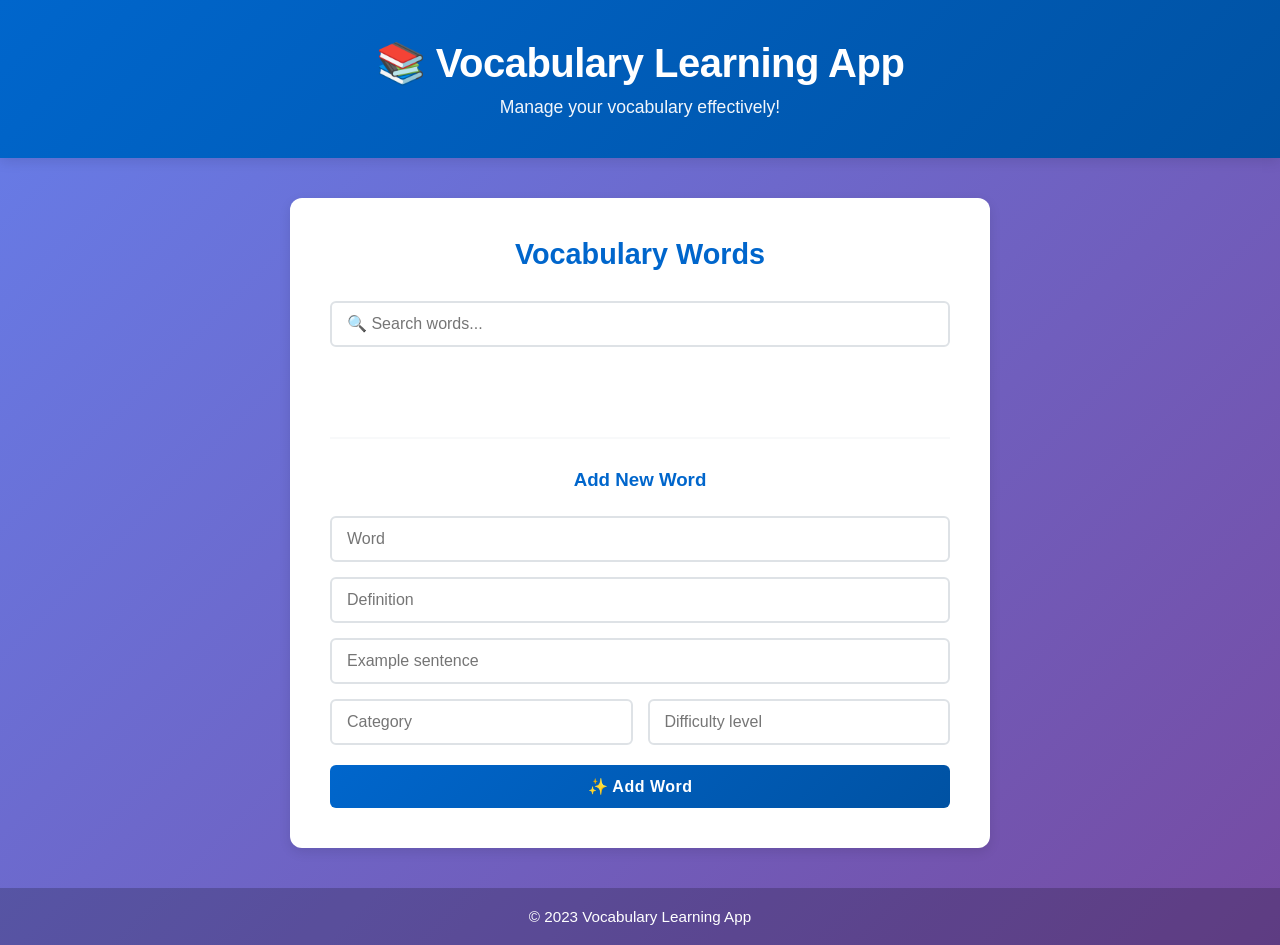
<file: index.html>
<!DOCTYPE html>
<html lang="en">
<head>
    <meta charset="UTF-8">
    <meta name="viewport" content="width=device-width, initial-scale=1.0">
    <title>Vocabulary Learning App</title>
    <link rel="stylesheet" href="style.css">
</head>
<body>
    <header>
        <h1>📚 Vocabulary Learning App</h1>
        <p>Manage your vocabulary effectively!</p>
    </header>
    <main>
        <section id="word-management" class="container">
            <h2>Vocabulary Words</h2>
            <input type="text" id="search" placeholder="🔍 Search words...">
            
            <!-- Bubble List Section -->
            <div id="bubble-section" class="bubble-section">
                <div id="word-bubbles" class="word-bubbles"></div>
                <div id="more-button-container" class="more-button-container">
                    <a href="all-words.html" id="more-button" class="more-button" style="display:none;">More...</a>
                </div>
            </div>
            
            <ul id="word-list" class="word-list"></ul>
            
            <div class="form-container">
                <h3>Add New Word</h3>
                <form id="word-form">
                    <div class="form-group">
                        <input type="text" id="word" placeholder="Word" required>
                    </div>
                    <div class="form-group">
                        <input type="text" id="definition" placeholder="Definition" required>
                    </div>
                    <div class="form-group">
                        <input type="text" id="example" placeholder="Example sentence" required>
                    </div>
                    <div class="form-row">
                        <div class="form-group">
                            <input type="text" id="category" placeholder="Category">
                        </div>
                        <div class="form-group">
                            <input type="text" id="difficulty" placeholder="Difficulty level">
                        </div>
                    </div>
                    <button type="submit" class="btn-primary">✨ Add Word</button>
                </form>
            </div>
        </section>
    </main>
    <footer>
        <p>&copy; 2023 Vocabulary Learning App</p>
    </footer>
    <script src="app.js"></script>
</body>
</html>
</file>
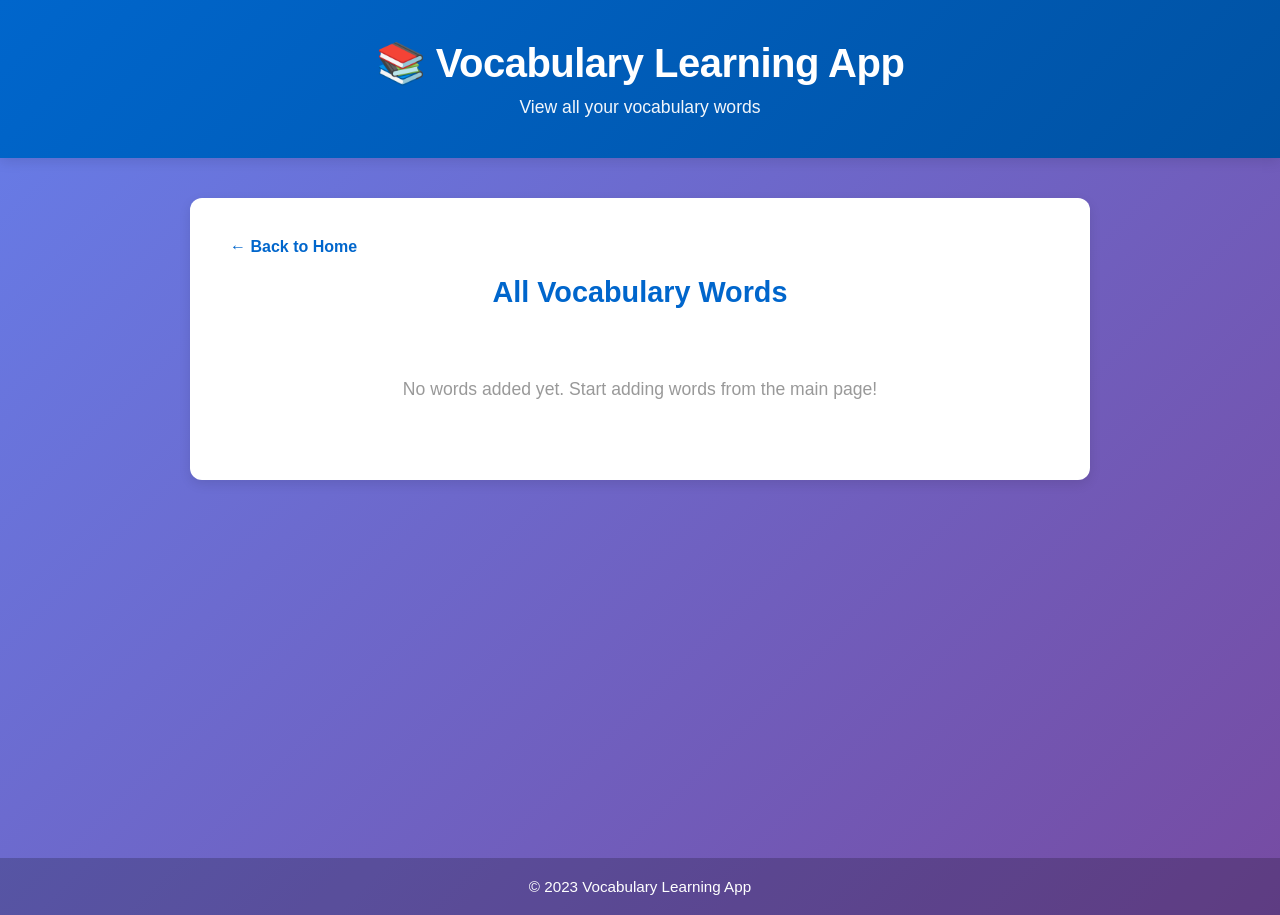
<file: all-words.html>
<!DOCTYPE html>
<html lang="en">
<head>
    <meta charset="UTF-8">
    <meta name="viewport" content="width=device-width, initial-scale=1.0">
    <title>All Vocabulary Words - Vocabulary Learning App</title>
    <link rel="stylesheet" href="style.css">
</head>
<body>
    <header>
        <h1>📚 Vocabulary Learning App</h1>
        <p>View all your vocabulary words</p>
    </header>
    <main>
        <section class="all-words-container">
            <a href="index.html" class="back-link">← Back to Home</a>
            <h2>All Vocabulary Words</h2>
            <div id="all-words-content"></div>
        </section>
    </main>
    <footer>
        <p>&copy; 2023 Vocabulary Learning App</p>
    </footer>
    <script src="app.js"></script>
</body>
</html>
</file>
<file: style.css>
:root {
    --primary-color: #0066cc;
    --primary-hover: #0052a3;
    --success-color: #28a745;
    --success-hover: #218838;
    --danger-color: #dc3545;
    --danger-hover: #c82333;
    --light-bg: #f8f9fa;
    --border-color: #dee2e6;
    --text-color: #333;
    --shadow: 0 4px 12px rgba(0, 0, 0, 0.1);
}

* {
    box-sizing: border-box;
}

body {
    font-family: 'Segoe UI', Tahoma, Geneva, Verdana, sans-serif;
    margin: 0;
    padding: 0;
    background: linear-gradient(135deg, #667eea 0%, #764ba2 100%);
    min-height: 100vh;
    color: var(--text-color);
}

header {
    background: linear-gradient(135deg, var(--primary-color) 0%, #0052a3 100%);
    color: #ffffff;
    padding: 40px 20px;
    text-align: center;
    box-shadow: var(--shadow);
}

header h1 {
    margin: 0;
    font-size: 2.5em;
    font-weight: 600;
    letter-spacing: -0.5px;
}

header p {
    margin: 10px 0 0 0;
    font-size: 1.1em;
    opacity: 0.95;
    font-weight: 300;
}

main {
    display: flex;
    justify-content: center;
    align-items: flex-start;
    min-height: calc(100vh - 200px);
    padding: 40px 20px;
}

.container {
    max-width: 700px;
    width: 100%;
    background: #ffffff;
    border-radius: 12px;
    box-shadow: var(--shadow);
    padding: 40px;
    animation: slideUp 0.4s ease-out;
}

@keyframes slideUp {
    from {
        opacity: 0;
        transform: translateY(20px);
    }
    to {
        opacity: 1;
        transform: translateY(0);
    }
}

#word-management h2 {
    text-align: center;
    color: var(--primary-color);
    margin-top: 0;
    margin-bottom: 30px;
    font-size: 1.8em;
}

#word-management > input[type="text"] {
    display: block;
    margin: 0 auto 30px auto;
    max-width: 100%;
}

#search {
    width: 100%;
}

input[type="text"],
input[type="date"],
select,
textarea {
    width: 100%;
    padding: 12px 15px;
    margin: 0;
    border: 2px solid var(--border-color);
    border-radius: 6px;
    font-size: 1em;
    font-family: inherit;
    transition: all 0.3s ease;
}

input[type="text"]:focus,
input[type="date"]:focus,
select:focus,
textarea:focus {
    outline: none;
    border-color: var(--primary-color);
    box-shadow: 0 0 0 3px rgba(0, 102, 204, 0.1);
}

/* Bubble Section Styling */
.bubble-section {
    margin: 20px 0 30px 0;
}

.word-bubbles {
    display: flex;
    flex-wrap: wrap;
    gap: 10px;
    margin-bottom: 15px;
    min-height: 20px;
}

.word-bubble {
    background: linear-gradient(135deg, var(--primary-color) 0%, #0052a3 100%);
    color: #ffffff;
    padding: 8px 16px;
    border-radius: 20px;
    font-size: 0.9em;
    font-weight: 500;
    white-space: nowrap;
    box-shadow: 0 2px 8px rgba(0, 102, 204, 0.3);
    transition: all 0.3s ease;
    cursor: pointer;
    display: inline-block;
}

.word-bubble:hover {
    background: linear-gradient(135deg, var(--primary-hover) 0%, #003d7a 100%);
    transform: translateY(-2px);
    box-shadow: 0 4px 12px rgba(0, 102, 204, 0.5);
}

.more-button-container {
    text-align: center;
}

.more-button {
    color: var(--primary-color);
    text-decoration: none;
    font-weight: 600;
    font-size: 0.95em;
    transition: all 0.3s ease;
    cursor: pointer;
    padding: 8px 12px;
    display: inline-block;
    border: 2px solid var(--primary-color);
    border-radius: 6px;
    background: transparent;
}

.more-button:hover {
    background: var(--primary-color);
    color: #ffffff;
    box-shadow: 0 2px 8px rgba(0, 102, 204, 0.3);
}

/* Form Styling */
.form-container {
    margin-top: 40px;
    padding-top: 30px;
    border-top: 2px solid var(--light-bg);
}

.form-container h3 {
    text-align: center;
    color: var(--primary-color);
    margin-top: 0;
    margin-bottom: 25px;
}

.form-group {
    margin-bottom: 15px;
}

.form-row {
    display: grid;
    grid-template-columns: 1fr 1fr;
    gap: 15px;
}

.form-row .form-group {
    margin-bottom: 0;
}

button {
    background: linear-gradient(135deg, var(--success-color) 0%, #218838 100%);
    color: #ffffff;
    border: none;
    padding: 12px 30px;
    border-radius: 6px;
    cursor: pointer;
    font-size: 1em;
    font-weight: 600;
    transition: all 0.3s ease;
    width: 100%;
    text-align: center;
    letter-spacing: 0.5px;
    margin-top: 20px;
}

button:hover {
    background: linear-gradient(135deg, var(--success-hover) 0%, #1e7e34 100%);
    transform: translateY(-2px);
    box-shadow: 0 6px 15px rgba(40, 167, 69, 0.4);
}

button:active {
    transform: translateY(0);
}

.btn-primary {
    background: linear-gradient(135deg, var(--primary-color) 0%, #0052a3 100%);
}

.btn-primary:hover {
    background: linear-gradient(135deg, var(--primary-hover) 0%, #003d7a 100%);
    box-shadow: 0 6px 15px rgba(0, 102, 204, 0.4);
}

/* Word List Styling */
.word-list {
    list-style-type: none;
    padding: 0;
    margin: 30px 0;
}

.word-list li {
    padding: 0;
    border-bottom: 1px solid var(--border-color);
    transition: all 0.3s ease;
}

.word-list li:hover {
    background: var(--light-bg);
}

.word-list li:last-child {
    border-bottom: none;
}

.word-item-container {
    padding: 15px;
}

.word-item {
    cursor: pointer;
    transition: all 0.3s ease;
}

.word-header {
    padding: 10px 0;
    font-size: 1.05em;
    user-select: none;
}

.word-header:hover {
    color: var(--primary-color);
}

.word-details {
    margin-top: 12px;
    padding: 12px;
    background: #f5f5f5;
    border-left: 4px solid var(--primary-color);
    border-radius: 4px;
    animation: slideDown 0.3s ease-out;
}

@keyframes slideDown {
    from {
        opacity: 0;
        max-height: 0;
    }
    to {
        opacity: 1;
        max-height: 500px;
    }
}

.word-details p {
    margin: 8px 0;
    font-size: 0.95em;
    line-height: 1.4;
}

.word-details p:first-child {
    margin-top: 0;
}

.word-details p:last-child {
    margin-bottom: 0;
}

.word-list .word-item button {
    background: linear-gradient(135deg, var(--danger-color) 0%, #c82333 100%);
    padding: 8px 15px;
    width: auto;
    font-size: 0.9em;
    margin-top: 0;
    margin-left: auto;
    display: block;
}

.word-list .word-item button:hover {
    background: linear-gradient(135deg, var(--danger-hover) 0%, #bd2130 100%);
    box-shadow: 0 4px 10px rgba(220, 53, 69, 0.4);
}

footer {
    background: rgba(0, 0, 0, 0.2);
    color: #ffffff;
    text-align: center;
    padding: 20px;
    font-size: 0.95em;
}

footer p {
    margin: 0;
}

/* All Words Page Styling */
.all-words-container {
    max-width: 900px;
    width: 100%;
    background: #ffffff;
    border-radius: 12px;
    box-shadow: var(--shadow);
    padding: 40px;
    animation: slideUp 0.4s ease-out;
}

.back-link {
    display: inline-block;
    margin-bottom: 20px;
    color: var(--primary-color);
    text-decoration: none;
    font-weight: 600;
    transition: all 0.3s ease;
}

.back-link:hover {
    color: var(--primary-hover);
    transform: translateX(-3px);
}

.all-words-container h2 {
    color: var(--primary-color);
    margin-top: 0;
    margin-bottom: 30px;
    font-size: 1.8em;
    text-align: center;
}

.words-grid {
    display: grid;
    grid-template-columns: repeat(auto-fill, minmax(250px, 1fr));
    gap: 20px;
}

.word-card {
    background: var(--light-bg);
    border-radius: 8px;
    padding: 20px;
    border-left: 4px solid var(--primary-color);
    transition: all 0.3s ease;
    box-shadow: 0 2px 8px rgba(0, 0, 0, 0.1);
}

.word-card:hover {
    transform: translateY(-5px);
    box-shadow: 0 6px 16px rgba(0, 102, 204, 0.2);
}

.word-card h3 {
    margin: 0 0 10px 0;
    color: var(--primary-color);
    font-size: 1.3em;
}

.word-card p {
    margin: 8px 0;
    font-size: 0.95em;
    line-height: 1.4;
}

.word-card strong {
    color: var(--text-color);
}

.empty-state {
    text-align: center;
    padding: 40px 20px;
    color: #999;
}

.empty-state p {
    font-size: 1.1em;
    margin: 0;
}

/* Responsive Design */
@media (max-width: 768px) {
    .container {
        padding: 25px;
    }

    header h1 {
        font-size: 2em;
    }

    .form-row {
        grid-template-columns: 1fr;
    }

    button {
        padding: 10px 20px;
    }

    .word-list .word-item {
        flex-wrap: wrap;
        justify-content: space-between;
    }

    .word-list .word-item button {
        width: 100%;
    }

    .words-grid {
        grid-template-columns: repeat(auto-fill, minmax(200px, 1fr));
    }

    .all-words-container {
        padding: 25px;
    }
}

@media (max-width: 480px) {
    main {
        padding: 20px 15px;
    }

    .container {
        padding: 20px;
        border-radius: 8px;
    }

    header {
        padding: 30px 15px;
    }

    header h1 {
        font-size: 1.6em;
    }

    header p {
        font-size: 1em;
    }

    input[type="text"],
    input[type="date"],
    select,
    textarea {
        padding: 10px 12px;
        font-size: 16px;
    }

    button {
        padding: 10px 15px;
        font-size: 0.95em;
    }

    .word-bubbles {
        gap: 8px;
    }

    .word-bubble {
        padding: 6px 12px;
        font-size: 0.85em;
    }

    .words-grid {
        grid-template-columns: 1fr;
    }

    .all-words-container {
        padding: 15px;
    }
}
</file>
